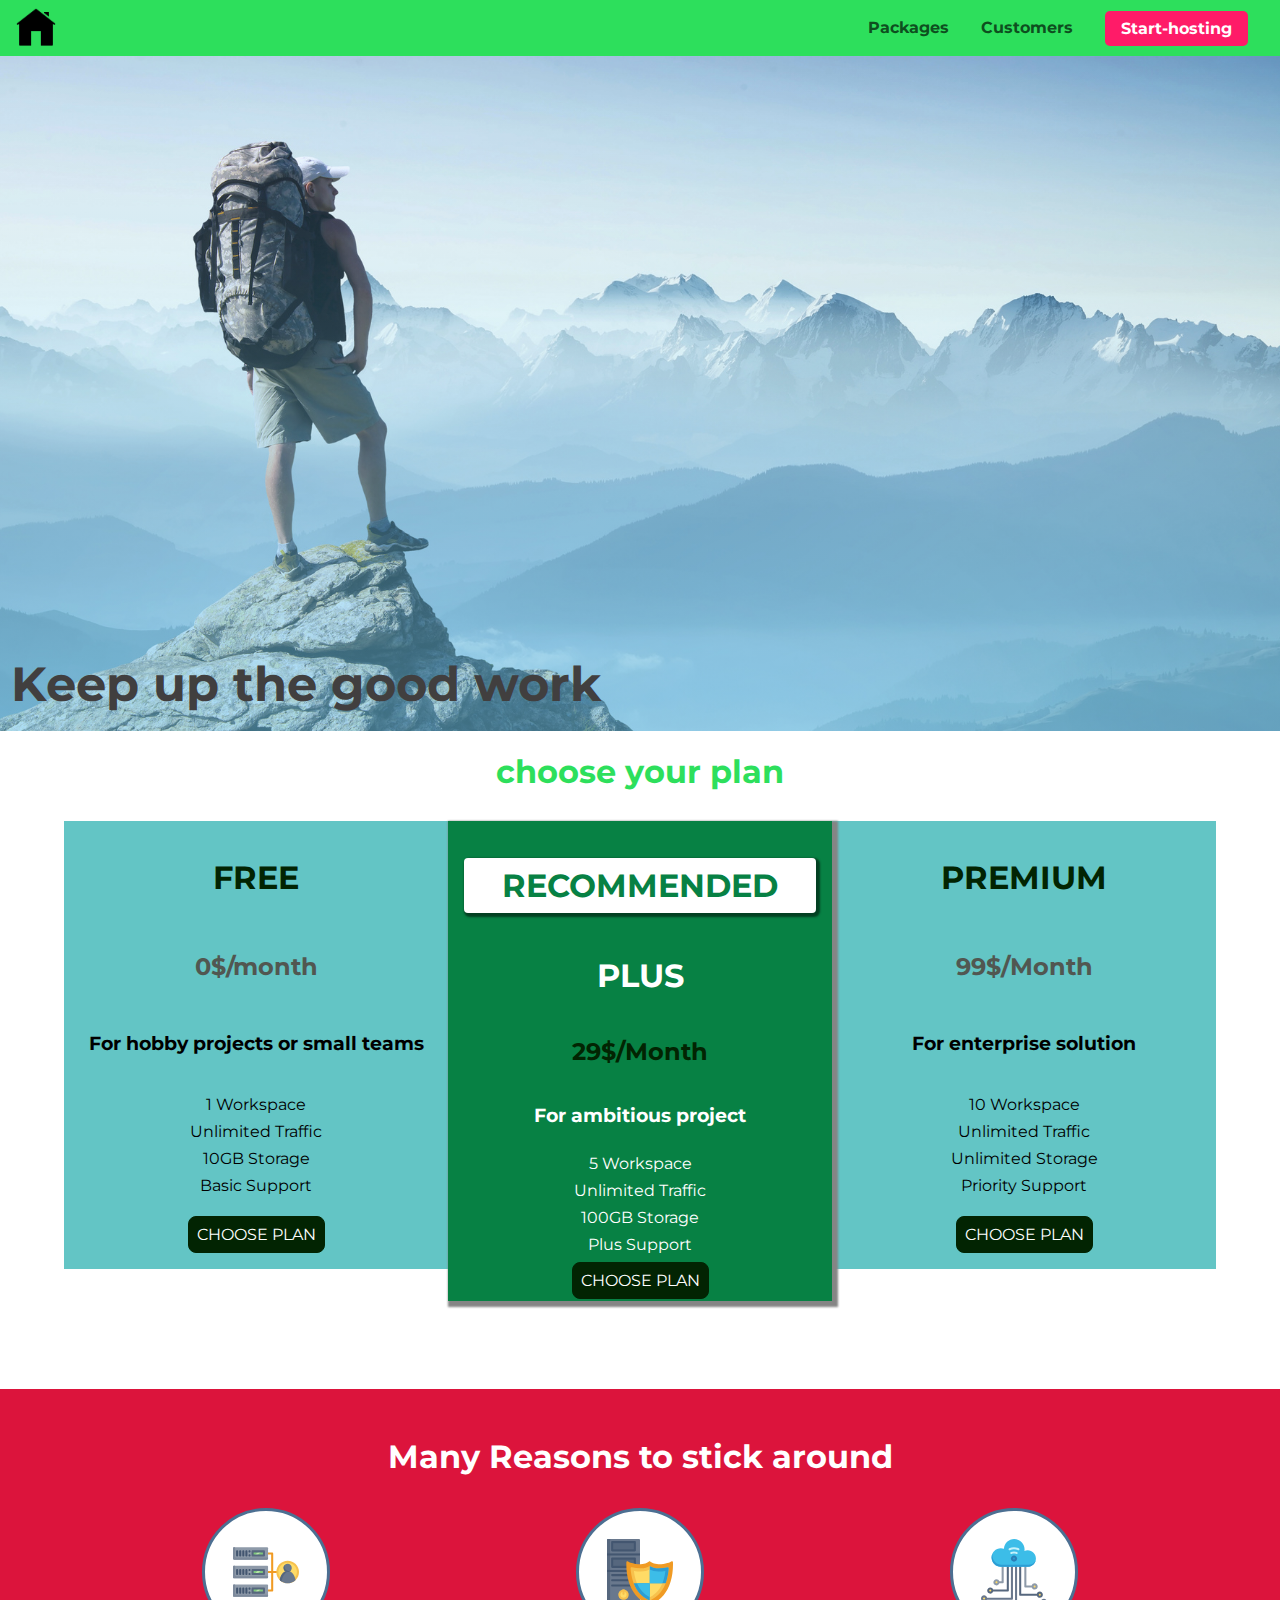
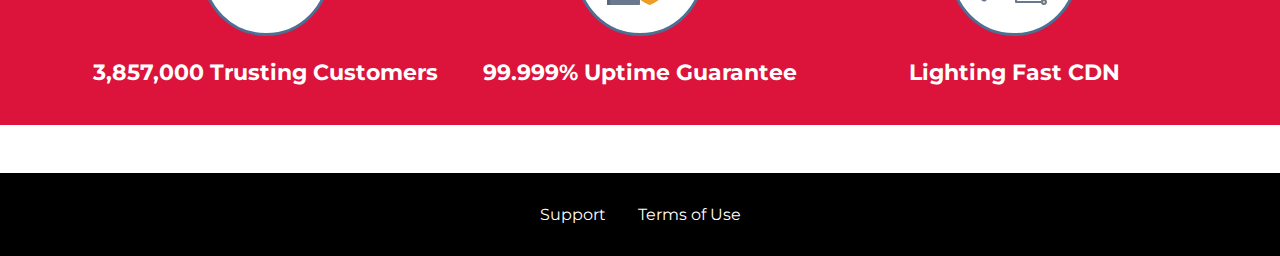
<file: index.html>
<!DOCTYPE html>
<html lang="en">

<head>
    <meta charset="UTF-8">
    <meta name="viewport" content="width=device-width, initial-scale=1.0">
    <link rel="stylesheet" href="shared.css">
    <link rel="stylesheet" href="styles.css">
    <title>Hoster</title>
</head>

<body>
    <div class="modal">
        <h1 class="modal__title">Do you want to continue?</h1>
        <div class="modal__actions">
            <a href="start-hosting/index.html" class="modal__action">Yes!</a>
            <button class="modal__action modal__action--negative" type="button">No!</button>
        </div>
    </div>
    <div class="backdrop"></div>
    <header class="main-header">

        <div>
            <button class="toggle-button">
                <span class="toggle-button__bar"></span>
                <span class="toggle-button__bar"></span>
                <span class="toggle-button__bar"></span>
            </button>

            <a class="main-header__brand" href="index.html">
            <img src="images/home.png" alt="Your favourite site">
            </a>
        </div>

        <nav class="main-nav">

            <ul class="main-nav__items">

                <li class="main-nav__item"><a href="packages/index.html">Packages</a></li>

                <li class="main-nav__item"><a href="customers/index.html">Customers</a></li>

                <li class="main-nav__item main-nav__item--cta"><a href="start-hosting/index.html">Start-hosting</a></li>

            </ul>
        </nav>
    </header>

    <nav class="mobile-nav">
        <ul class="mobile-nav__items">
            <li class="mobile-nav__item">
                <a href="packages/index.html">Packages</a>
            </li>
            <li class="mobile-nav__item">
                <a href="customers/index.html">Customers</a>
            </li>
            <li class="mobile-nav__item mobile-nav__item--cta">
                <a href="start-hosting/index.html">Start Hosting</a>
            </li>
        </ul>
    </nav>

    <main>

        <section id="product-overview">
            <h1>Keep up the good work</h1>
        </section>

        <section id="plans">
            <h1 class="section-title">choose your plan</h1>

            <div class="plan__list">
                <article class="plan">
                    <h1 class="plan__title">FREE</h1>
                    <h2 class="plan__price">0$/month</h2>
                    <h3>For hobby projects or small teams</h3>
                    <ul class="plan__features">
                        <li class="plan__feature">1 Workspace</li>
                        <li class="plan__feature">Unlimited Traffic</li>
                        <li class="plan__feature">10GB Storage</li>
                        <li class="plan__feature">Basic Support</li>
                    </ul>
                    <div>
                        <button class="button">CHOOSE PLAN</button>
                    </div>
                </article>
                <article class="plan plan--highlighted">
                    <h1 class="plan__annotation">RECOMMENDED</h1>
                    <h1 class="plan__title">PLUS</h1>
                    <h2 class="plan__price">29$/Month</h2>
                    <h3>For ambitious project</h3>
                    <ul class="plan__features">
                        <li class="plan__feature">5 Workspace</li>
                        <li class="plan__feature">Unlimited Traffic</li>
                        <li class="plan__feature">100GB Storage</li>
                        <li class="plan__feature">Plus Support</li>
                    </ul>
                    <div>
                        <button class="button">CHOOSE PLAN</button>
                    </div>
                </article>
                <article class="plan">
                    <h1 class="plan__title">PREMIUM</h1>
                    <h2 class="plan__price">99$/Month</h2>
                    <h3>For enterprise solution</h3>
                    <ul class="plan__features">
                        <li class="plan__feature">10 Workspace</li>
                        <li class="plan__feature">Unlimited Traffic</li>
                        <li class="plan__feature">Unlimited Storage</li>
                        <li class="plan__feature">Priority Support</li>
                    </ul>
                    <div>
                        <button class="button">CHOOSE PLAN</button>
                    </div>
                </article>
            </div>

        </section>

        <section class="key__features">
            <h1 class="section-title">Many Reasons to stick around</h1>
            <ul class="key__features__list">
                <li class="key__feature">
                    <div class="key__feature__image">
                        <svg viewBox="0 0 512 512">
                            <path style="fill:#F09B24;" d="M344,248h-32V112c0-4.418-3.582-8-8-8h-40c-4.418,0-8,3.582-8,8s3.582,8,8,8h32v128h-32  c-4.418,0-8,3.582-8,8s3.582,8,8,8h32v128h-32c-4.418,0-8,3.582-8,8s3.582,8,8,8h40c4.418,0,8-3.582,8-8V264h32c4.418,0,8-3.582,8-8  S348.418,248,344,248z"
                            />
                            <path style="fill:#8E9AA9;" d="M264,64H8c-4.418,0-8,3.582-8,8v80c0,4.418,3.582,8,8,8h256c4.418,0,8-3.582,8-8V72  C272,67.582,268.418,64,264,64z"
                            />
                            <path style="fill:#7C899B;" d="M24,144c-4.418,0-8-3.582-8-8V64H8c-4.418,0-8,3.582-8,8v80c0,4.418,3.582,8,8,8h256  c4.418,0,8-3.582,8-8v-8H24z"
                            />
                            <rect x="152" y="96" style="fill:#B8E3A8;" width="88" height="32" />
                            <g>
                                <polygon style="fill:#7EC97D;" points="152,96 152,128 166,128 198,96  " />
                                <polygon style="fill:#7EC97D;" points="220,96 188,128 240,128 240,96  " />
                            </g>
                            <path style="fill:#56677E;" d="M240,136h-88c-4.418,0-8-3.582-8-8V96c0-4.418,3.582-8,8-8h88c4.418,0,8,3.582,8,8v32  C248,132.418,244.418,136,240,136z M160,120h72v-16h-72V120z"
                            />
                            <g>
                                <path style="fill:#435670;" d="M32,136c-4.418,0-8-3.582-8-8V96c0-4.418,3.582-8,8-8s8,3.582,8,8v32C40,132.418,36.418,136,32,136z   "
                                />
                                <path style="fill:#435670;" d="M56,136c-4.418,0-8-3.582-8-8V96c0-4.418,3.582-8,8-8s8,3.582,8,8v32C64,132.418,60.418,136,56,136z   "
                                />
                                <path style="fill:#435670;" d="M80,136c-4.418,0-8-3.582-8-8V96c0-4.418,3.582-8,8-8s8,3.582,8,8v32C88,132.418,84.418,136,80,136z   "
                                />
                                <path style="fill:#435670;" d="M104,136c-4.418,0-8-3.582-8-8V96c0-4.418,3.582-8,8-8s8,3.582,8,8v32   C112,132.418,108.418,136,104,136z"
                                />
                                <path style="fill:#435670;" d="M128,105c-4.418,0-8-3.582-8-8v-1c0-4.418,3.582-8,8-8s8,3.582,8,8v1   C136,101.418,132.418,105,128,105z"
                                />
                                <path style="fill:#435670;" d="M128,136c-4.418,0-8-3.582-8-8v-1c0-4.418,3.582-8,8-8s8,3.582,8,8v1   C136,132.418,132.418,136,128,136z"
                                />
                            </g>
                            <path style="fill:#8E9AA9;" d="M264,208H8c-4.418,0-8,3.582-8,8v80c0,4.418,3.582,8,8,8h256c4.418,0,8-3.582,8-8v-80  C272,211.582,268.418,208,264,208z"
                            />
                            <path style="fill:#7C899B;" d="M24,288c-4.418,0-8-3.582-8-8v-72H8c-4.418,0-8,3.582-8,8v80c0,4.418,3.582,8,8,8h256  c4.418,0,8-3.582,8-8v-8H24z"
                            />
                            <rect x="152" y="240" style="fill:#B8E3A8;" width="88" height="32" />
                            <g>
                                <polygon style="fill:#7EC97D;" points="152,240 152,272 166,272 198,240  " />
                                <polygon style="fill:#7EC97D;" points="220,240 188,272 240,272 240,240  " />
                            </g>
                            <path style="fill:#56677E;" d="M240,280h-88c-4.418,0-8-3.582-8-8v-32c0-4.418,3.582-8,8-8h88c4.418,0,8,3.582,8,8v32  C248,276.418,244.418,280,240,280z M160,264h72v-16h-72V264z"
                            />
                            <g>
                                <path style="fill:#435670;" d="M32,280c-4.418,0-8-3.582-8-8v-32c0-4.418,3.582-8,8-8s8,3.582,8,8v32C40,276.418,36.418,280,32,280   z"
                                />
                                <path style="fill:#435670;" d="M56,280c-4.418,0-8-3.582-8-8v-32c0-4.418,3.582-8,8-8s8,3.582,8,8v32C64,276.418,60.418,280,56,280   z"
                                />
                                <path style="fill:#435670;" d="M80,280c-4.418,0-8-3.582-8-8v-32c0-4.418,3.582-8,8-8s8,3.582,8,8v32C88,276.418,84.418,280,80,280   z"
                                />
                                <path style="fill:#435670;" d="M104,280c-4.418,0-8-3.582-8-8v-32c0-4.418,3.582-8,8-8s8,3.582,8,8v32   C112,276.418,108.418,280,104,280z"
                                />
                                <path style="fill:#435670;" d="M128,249c-4.418,0-8-3.582-8-8v-1c0-4.418,3.582-8,8-8s8,3.582,8,8v1   C136,245.418,132.418,249,128,249z"
                                />
                                <path style="fill:#435670;" d="M128,280c-4.418,0-8-3.582-8-8v-1c0-4.418,3.582-8,8-8s8,3.582,8,8v1   C136,276.418,132.418,280,128,280z"
                                />
                            </g>
                            <path style="fill:#8E9AA9;" d="M264,352H8c-4.418,0-8,3.582-8,8v80c0,4.418,3.582,8,8,8h256c4.418,0,8-3.582,8-8v-80  C272,355.582,268.418,352,264,352z"
                            />
                            <path style="fill:#7C899B;" d="M24,432c-4.418,0-8-3.582-8-8v-72H8c-4.418,0-8,3.582-8,8v80c0,4.418,3.582,8,8,8h256  c4.418,0,8-3.582,8-8v-8H24z"
                            />
                            <rect x="152" y="384" style="fill:#B8E3A8;" width="88" height="32" />
                            <g>
                                <polygon style="fill:#7EC97D;" points="152,384 152,416 166,416 198,384  " />
                                <polygon style="fill:#7EC97D;" points="220,384 188,416 240,416 240,384  " />
                            </g>
                            <path style="fill:#56677E;" d="M240,424h-88c-4.418,0-8-3.582-8-8v-32c0-4.418,3.582-8,8-8h88c4.418,0,8,3.582,8,8v32  C248,420.418,244.418,424,240,424z M160,408h72v-16h-72V408z"
                            />
                            <g>
                                <path style="fill:#435670;" d="M32,424c-4.418,0-8-3.582-8-8v-32c0-4.418,3.582-8,8-8s8,3.582,8,8v32C40,420.418,36.418,424,32,424   z"
                                />
                                <path style="fill:#435670;" d="M56,424c-4.418,0-8-3.582-8-8v-32c0-4.418,3.582-8,8-8s8,3.582,8,8v32C64,420.418,60.418,424,56,424   z"
                                />
                                <path style="fill:#435670;" d="M80,424c-4.418,0-8-3.582-8-8v-32c0-4.418,3.582-8,8-8s8,3.582,8,8v32C88,420.418,84.418,424,80,424   z"
                                />
                                <path style="fill:#435670;" d="M104,424c-4.418,0-8-3.582-8-8v-32c0-4.418,3.582-8,8-8s8,3.582,8,8v32   C112,420.418,108.418,424,104,424z"
                                />
                                <path style="fill:#435670;" d="M128,393c-4.418,0-8-3.582-8-8v-1c0-4.418,3.582-8,8-8s8,3.582,8,8v1   C136,389.418,132.418,393,128,393z"
                                />
                                <path style="fill:#435670;" d="M128,424c-4.418,0-8-3.582-8-8v-1c0-4.418,3.582-8,8-8s8,3.582,8,8v1   C136,420.418,132.418,424,128,424z"
                                />
                            </g>
                            <path style="fill:#F7C14D;" d="M424,168c-48.523,0-88,39.477-88,88s39.477,88,88,88s88-39.477,88-88S472.523,168,424,168z" />
                            <path style="fill:#FFDB66;" d="M424,184c-39.701,0-72,32.299-72,72s32.299,72,72,72s72-32.299,72-72S463.701,184,424,184z" />
                            <path style="fill:#69788D;" d="M484.893,314.16C476.393,274.588,451.922,248,424,248s-52.393,26.588-60.893,66.16  c-0.605,2.82,0.354,5.749,2.511,7.664C381.731,336.124,402.465,344,424,344s42.269-7.876,58.381-22.176  C484.539,319.909,485.498,316.98,484.893,314.16z"
                            />
                            <path style="fill:#56677E;" d="M434.053,249.171C430.768,248.403,427.411,248,424,248c-27.922,0-52.393,26.588-60.893,66.16  c-0.605,2.82,0.354,5.749,2.511,7.664c3.383,3.002,6.979,5.703,10.734,8.125C384.904,286.243,407.373,255.378,434.053,249.171z"
                            />
                            <path style="fill:#69788D;" d="M424,192c-17.645,0-32,14.355-32,32s14.355,32,32,32s32-14.355,32-32S441.645,192,424,192z" />
                            <path style="fill:#56677E;" d="M432,248c-17.645,0-32-14.355-32-32c0-6.783,2.128-13.076,5.742-18.258  C397.444,203.53,392,213.138,392,224c0,17.645,14.355,32,32,32c10.862,0,20.471-5.444,26.258-13.742  C445.076,245.872,438.783,248,432,248z"
                            />

                        </svg>
                    </div>
                    <p class="key__feature__description">3,857,000 Trusting Customers</p>
                </li>
                <li class="key__feature">
                    <div class="key__feature__image">
                        <svg viewBox="0 0 512 512">
                            <path style="fill:#69788D;" d="M248,0H8C3.582,0,0,3.582,0,8v496c0,4.418,3.582,8,8,8h240c4.418,0,8-3.582,8-8V8  C256,3.582,252.418,0,248,0z"
                            />
                            <path style="fill:#56677E;" d="M24,504V8c0-4.418,3.582-8,8-8H8C3.582,0,0,3.582,0,8v496c0,4.418,3.582,8,8,8h24  C27.582,512,24,508.418,24,504z"
                            />
                            <g>
                                <rect x="0" y="112" style="fill:#435670;" width="256" height="16" />
                                <rect x="0" y="240" style="fill:#435670;" width="256" height="16" />
                            </g>
                            <path style="fill:#F7C14D;" d="M128,392c-22.056,0-40,17.944-40,40s17.944,40,40,40s40-17.944,40-40S150.056,392,128,392z" />
                            <path style="fill:#FFDB66;" d="M128,408c-13.233,0-24,10.767-24,24s10.767,24,24,24s24-10.767,24-24S141.233,408,128,408z" />
                            <path style="fill:#F7C14D;" d="M128,392c-2.739,0-5.414,0.278-8,0.805V424c0,4.418,3.582,8,8,8c4.418,0,8-3.582,8-8v-31.195  C133.414,392.278,130.739,392,128,392z"
                            />
                            <g>
                                <path style="fill:#435670;" d="M216,288H40c-4.418,0-8-3.582-8-8s3.582-8,8-8h176c4.418,0,8,3.582,8,8S220.418,288,216,288z"
                                />
                                <path style="fill:#435670;" d="M216,328H40c-4.418,0-8-3.582-8-8s3.582-8,8-8h176c4.418,0,8,3.582,8,8S220.418,328,216,328z"
                                />
                                <path style="fill:#435670;" d="M216,368H40c-4.418,0-8-3.582-8-8s3.582-8,8-8h176c4.418,0,8,3.582,8,8S220.418,368,216,368z"
                                />
                                <path style="fill:#435670;" d="M216,16H40c-4.418,0-8,3.582-8,8v64c0,4.418,3.582,8,8,8h176c4.418,0,8-3.582,8-8V24   C224,19.582,220.418,16,216,16z"
                                />
                            </g>
                            <rect x="48" y="32" style="fill:#56677E;" width="160" height="48" />
                            <path style="fill:#435670;" d="M216,144H40c-4.418,0-8,3.582-8,8v64c0,4.418,3.582,8,8,8h176c4.418,0,8-3.582,8-8v-64  C224,147.582,220.418,144,216,144z"
                            />
                            <rect x="48" y="160" style="fill:#56677E;" width="160" height="48" />
                            <path style="fill:#F09B24;" d="M511.747,180.237c-0.194-6.537-8.107-10.107-13.135-5.894c-5.6,4.693-42.904,21.282-98.514,21.282  c-33.45,0-64.625-20.999-64.929-21.206c-2.9-1.991-6.764-1.85-9.512,0.346c-2.677,2.135-27.201,20.86-63.793,20.86  c-55.607,0-92.914-16.589-98.515-21.282c-5.028-4.211-12.941-0.645-13.135,5.894c-1.634,54.834,4.655,105.941,18.693,151.903  c12.096,39.604,29.759,74.047,52.497,102.373c27.538,34.304,62.743,59.882,104.66,76.045c3.069,1.918,6.757,1.921,9.83,0  c41.917-16.163,77.122-41.741,104.66-76.045c22.738-28.326,40.401-62.77,52.497-102.373  C507.092,286.179,513.381,235.071,511.747,180.237z"
                            />
                            <path style="fill:#F7C14D;" d="M476.21,221.226c-1.953-1.631-4.568-2.235-7.036-1.628c-21.686,5.327-44.926,8.028-69.075,8.028  c-25.926,0-49.633-8.975-64.955-16.504c-2.307-1.134-5.016-1.091-7.284,0.116c-14.059,7.477-36.919,16.388-65.994,16.388  c-24.153,0-47.394-2.701-69.075-8.028c-5.155-1.268-10.221,2.966-9.894,8.261c2.077,33.693,7.668,65.635,16.616,94.935  c22.774,74.565,66.139,126.334,128.888,153.868c2.032,0.891,4.397,0.891,6.43,0c61.777-27.107,104.716-78.876,127.62-153.868  c8.948-29.3,14.539-61.241,16.616-94.935C479.224,225.319,478.163,222.856,476.21,221.226z"
                            />
                            <path style="fill:#FFDB66;" d="M331.609,451.727c-52.604-25.289-89.304-70.987-109.144-135.944  c-6.532-21.39-11.162-44.336-13.82-68.447c17.133,2.852,34.952,4.291,53.22,4.291c29.394,0,53.376-7.793,69.978-15.561  c17.44,7.736,41.656,15.561,68.256,15.561c18.267,0,36.085-1.439,53.219-4.291c-2.659,24.112-7.288,47.06-13.82,68.448  C419.545,381.108,383.27,426.805,331.609,451.727z"
                            />
                            <g>
                                <path style="fill:#2C9DD4;" d="M479.066,227.858c0.157-2.539-0.903-5.002-2.856-6.633s-4.568-2.235-7.036-1.628   c-21.686,5.327-44.926,8.028-69.075,8.028c-25.926,0-49.633-8.975-64.955-16.504c-1.057-0.52-2.2-0.78-3.345-0.806l-0.072,133.351   h123.601c2.556-6.746,4.933-13.702,7.123-20.874C471.398,293.493,476.989,261.552,479.066,227.858z"
                                />
                                <path style="fill:#2C9DD4;" d="M206.658,343.667c24.153,63.42,65.028,108.108,121.743,132.995c1.031,0.452,2.147,0.673,3.263,0.666   l0.063-133.661H206.658z"
                                />
                            </g>
                            <g>
                                <path style="fill:#3CBDE8;" d="M439.497,315.783c6.532-21.389,11.161-44.336,13.82-68.448c-17.134,2.852-34.952,4.291-53.219,4.291   c-26.6,0-50.815-7.824-68.256-15.561l-0.116,107.601h97.758C433.179,334.807,436.524,325.518,439.497,315.783z"
                                />
                                <path style="fill:#3CBDE8;" d="M232.523,343.667c21.144,50.298,54.363,86.56,99.087,108.06l0.117-108.06H232.523z" />
                            </g>
                        </svg>
                    </div>
                    <p class="key__feature__description">99.999% Uptime Guarantee</p>
                </li>
                <li class="key__feature">
                    <div class="key__feature__image">
                        <svg viewBox="0 0 512 512">
                            <path style="fill:#8E9AA9;" d="M168,200c-4.418,0-8,3.582-8,8v120h-17.376c-3.302-9.311-12.194-16-22.624-16  c-13.234,0-24,10.767-24,24s10.766,24,24,24c10.429,0,19.321-6.689,22.624-16H168c4.418,0,8-3.582,8-8V208  C176,203.582,172.418,200,168,200z"
                            />
                            <path style="fill:#FFDB66;" d="M120,328c-4.411,0-8,3.589-8,8s3.589,8,8,8s8-3.589,8-8S124.411,328,120,328z" />
                            <path style="fill:#56677E;" d="M208,200c-4.418,0-8,3.582-8,8v184H94.624C91.322,382.689,82.43,376,72,376  c-13.234,0-24,10.767-24,24s10.766,24,24,24c10.429,0,19.321-6.689,22.624-16H208c4.418,0,8-3.582,8-8V208  C216,203.582,212.418,200,208,200z"
                            />
                            <path style="fill:#FFDB66;" d="M72,392c-4.411,0-8,3.589-8,8s3.589,8,8,8s8-3.589,8-8S76.411,392,72,392z" />
                            <path style="fill:#69788D;" d="M240,208c-4.418,0-8,3.582-8,8v239H47.24c-2.671-10.34-12.078-18-23.24-18c-13.234,0-24,10.767-24,24  s10.766,24,24,24c9.666,0,18.009-5.747,21.809-14H240c4.418,0,8-3.582,8-8V216C248,211.582,244.418,208,240,208z"
                            />
                            <path style="fill:#FFDB66;" d="M24,453c-4.411,0-8,3.589-8,8s3.589,8,8,8s8-3.589,8-8S28.411,453,24,453z" />
                            <path style="fill:#69788D;" d="M488,464c-10.429,0-19.321,6.689-22.624,16H280V208c0-4.418-3.582-8-8-8s-8,3.582-8,8v280  c0,4.418,3.582,8,8,8h193.376c3.302,9.311,12.194,16,22.624,16c13.234,0,24-10.767,24-24S501.234,464,488,464z"
                            />
                            <path style="fill:#FFDB66;" d="M488,480c-4.411,0-8,3.589-8,8s3.589,8,8,8s8-3.589,8-8S492.411,480,488,480z" />
                            <path style="fill:#56677E;" d="M456,408c-10.429,0-19.321,6.689-22.624,16H312V208c0-4.418-3.582-8-8-8s-8,3.582-8,8v224  c0,4.418,3.582,8,8,8h129.376c3.302,9.311,12.194,16,22.624,16c13.234,0,24-10.767,24-24S469.234,408,456,408z"
                            />
                            <path style="fill:#FFDB66;" d="M456,424c-4.411,0-8,3.589-8,8s3.589,8,8,8s8-3.589,8-8S460.411,424,456,424z" />
                            <path style="fill:#8E9AA9;" d="M416,344c-10.429,0-19.321,6.689-22.624,16H352V208c0-4.418-3.582-8-8-8s-8,3.582-8,8v160  c0,4.418,3.582,8,8,8h49.376c3.302,9.311,12.194,16,22.624,16c13.234,0,24-10.767,24-24S429.234,344,416,344z"
                            />
                            <path style="fill:#FFDB66;" d="M416,360c-4.411,0-8,3.589-8,8s3.589,8,8,8s8-3.589,8-8S420.411,360,416,360z" />
                            <path style="fill:#3CBDE8;" d="M362,88c-8.741,0-17.231,1.751-25.06,5.085C337.646,88.797,338,84.43,338,80  c0-44.112-35.888-80-80-80c-42.823,0-77.895,33.816-79.909,76.149C170.393,73.415,162.244,72,154,72c-39.701,0-72,32.299-72,72  s32.299,72,72,72h208c35.29,0,64-28.71,64-64S397.29,88,362,88z"
                            />
                            <path style="fill:#2C9DD4;" d="M368,200H160c-39.701,0-72-32.299-72-72c0-5.863,0.721-11.559,2.05-17.019  C84.918,120.88,82,132.102,82,144c0,39.701,32.299,72,72,72h208c30.389,0,55.88-21.296,62.379-49.743  C413.565,186.327,392.352,200,368,200z"
                            />
                            <path style="fill:#2A7DB5;" d="M256,128c-13.234,0-24,10.767-24,24s10.766,24,24,24c13.233,0,24-10.767,24-24S269.233,128,256,128z"
                            />
                            <path style="fill:#2C9DD4;" d="M256,144c-4.411,0-8,3.589-8,8s3.589,8,8,8c4.411,0,8-3.589,8-8S260.411,144,256,144z" />
                            <g>
                                <path style="fill:#C5F1FA;" d="M221.755,87.695c-2.994,0-5.864-1.688-7.233-4.572c-1.894-3.991-0.194-8.763,3.798-10.657   C230.157,66.849,242.834,64,256,64c13.166,0,25.844,2.849,37.68,8.466c3.992,1.895,5.692,6.666,3.798,10.657   s-6.666,5.692-10.657,3.798C277.144,82.328,266.774,80,256,80c-10.774,0-21.144,2.328-30.821,6.921   C224.072,87.446,222.904,87.695,221.755,87.695z"
                                />
                                <path style="fill:#C5F1FA;" d="M276.545,116.618c-1.148,0-2.316-0.249-3.424-0.774C267.745,113.293,261.985,112,256,112   c-5.985,0-11.745,1.293-17.121,3.844c-3.991,1.895-8.763,0.192-10.657-3.798c-1.894-3.992-0.193-8.764,3.798-10.657   C239.557,97.813,247.625,96,256,96c8.376,0,16.444,1.813,23.98,5.389c3.991,1.894,5.692,6.665,3.798,10.657   C282.41,114.93,279.539,116.618,276.545,116.618z"
                                />
                            </g>

                        </svg>
                    </div>
                    <p class="key__feature__description">Lighting Fast CDN</p>
                </li>
            </ul>

        </section>

    </main>

    <footer class="main-footer">
        <nav>
            <ul class="main-footer__links">
                <li class="main-footer__link">
                    <a href="#">Support</a>
                </li>
                <li class="main-footer__link">
                    <a href="#">Terms of Use</a>
                </li>
            </ul>
        </nav>
    </footer>
    <script src="shared.js"></script>
</body>

</html>
</file>
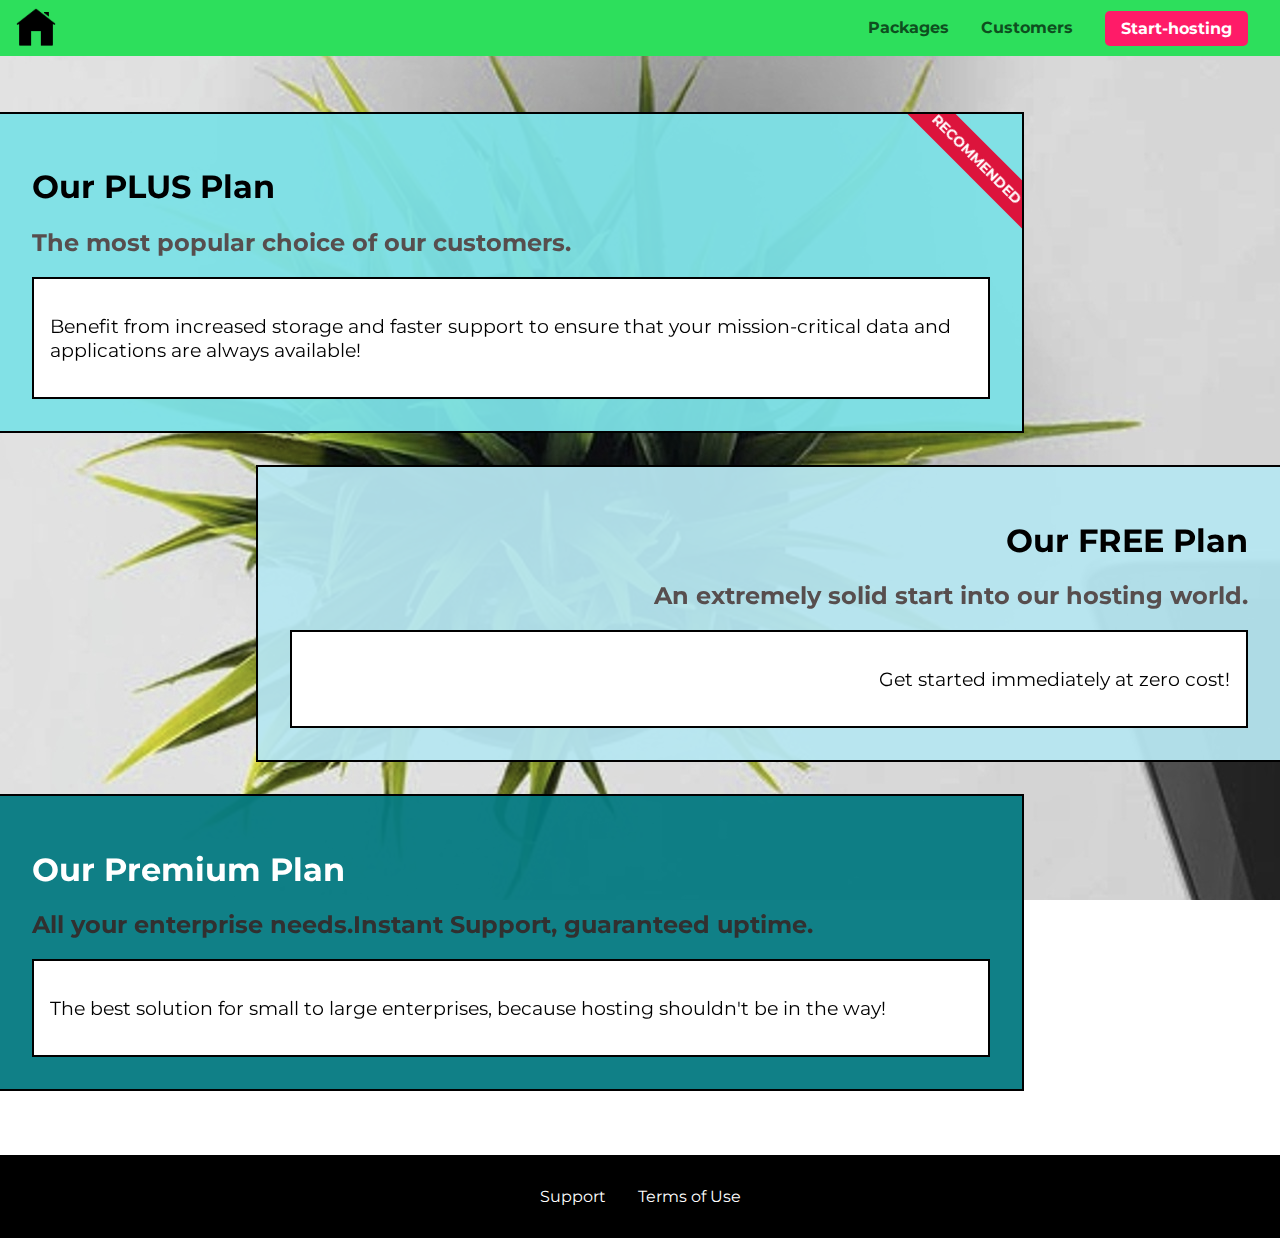
<file: packages/index.html>
<!DOCTYPE html>
<html lang="en">
  <head>
    <meta charset="UTF-8" />
    <meta name="viewport" content="width=device-width, initial-scale=1.0" />
    <link rel="stylesheet" href="../shared.css" />
    <link rel="stylesheet" href="packages.css" />
    <title>Hoster packages</title>
  </head>

  <body>
  </div>
    <div class="backdrop"></div>
    <div class="background"></div>
    <header class="main-header">
      <div>
        <button class="toggle-button">
          <span class="toggle-button__bar"></span>
          <span class="toggle-button__bar"></span>
          <span class="toggle-button__bar"></span>
      </button>
        <a class="main-header__brand" href="../index.html">
          <img src="../images/home.png" alt="Your favourite site">
        </a>
      </div>

      <nav class="main-nav">
        <ul class="main-nav__items">
          <li class="main-nav__item"><a href="index.html">Packages</a></li>

          <li class="main-nav__item">
            <a href="../customers/index.html">Customers</a>
          </li>

          <li class="main-nav__item main-nav__item--cta">
            <a href="../start-hosting/index.html">Start-hosting</a>
          </li>
        </ul>
      </nav>
    </header>

    <nav class="mobile-nav">
      <ul class="mobile-nav__items">
          <li class="mobile-nav__item">
              <a href="index.html">Packages</a>
          </li>
          <li class="mobile-nav__item">
              <a href="../customers/index.html">Customers</a>
          </li>
          <li class="mobile-nav__item mobile-nav__item--cta">
              <a href="../start-hosting/index.html">Start Hosting</a>
          </li>
      </ul>
  </nav>

    <main>
      <section class="package" id="plus">
        <a class="" href="#">
          <h1 class="package__title">Our PLUS Plan</h1>
          <h2 class="package__badge">RECOMMENDED</h2>
          <h2 class="package__subtitle">The most popular choice of our customers.</h2>
         <div class="package__info">
             <p>Benefit from increased storage and faster support to ensure that your mission-critical data and applications are always available!</p>
         </div>   
        </a>
      </section>

      <section class="package" id="free">
        <a class="" href="#">
          <h1 class="package__title">Our FREE Plan</h1>
          <h2 class="package__subtitle">An extremely solid start into our hosting world.</h2>
          <div class="package__info">
              <p>Get started immediately at zero cost!</p>
          </div>
        </a>
      </section>

      <div class="clearfix"></div>

      <section class="package" id="premium">
        <a class="" href="#">
          <h1 class="package__title">Our Premium Plan</h1>
          <h2 class="package__subtitle">All your enterprise needs.Instant Support, guaranteed uptime.</h2>
          <div class="package__info">
              <p>The best solution for small to large enterprises, because hosting shouldn't be in the way!</p>
          </div>    
        </a>
      </section>
    </main>

    <footer class="main-footer">
      <nav>
        <ul class="main-footer__links">
          <li class="main-footer__link">
            <a href="#">Support</a>
          </li>
          <li class="main-footer__link">
            <a href="#">Terms of Use</a>
          </li>
        </ul>
      </nav>
    </footer>
    <script src="../shared.js"></script>
  </body>
</html>
</file>
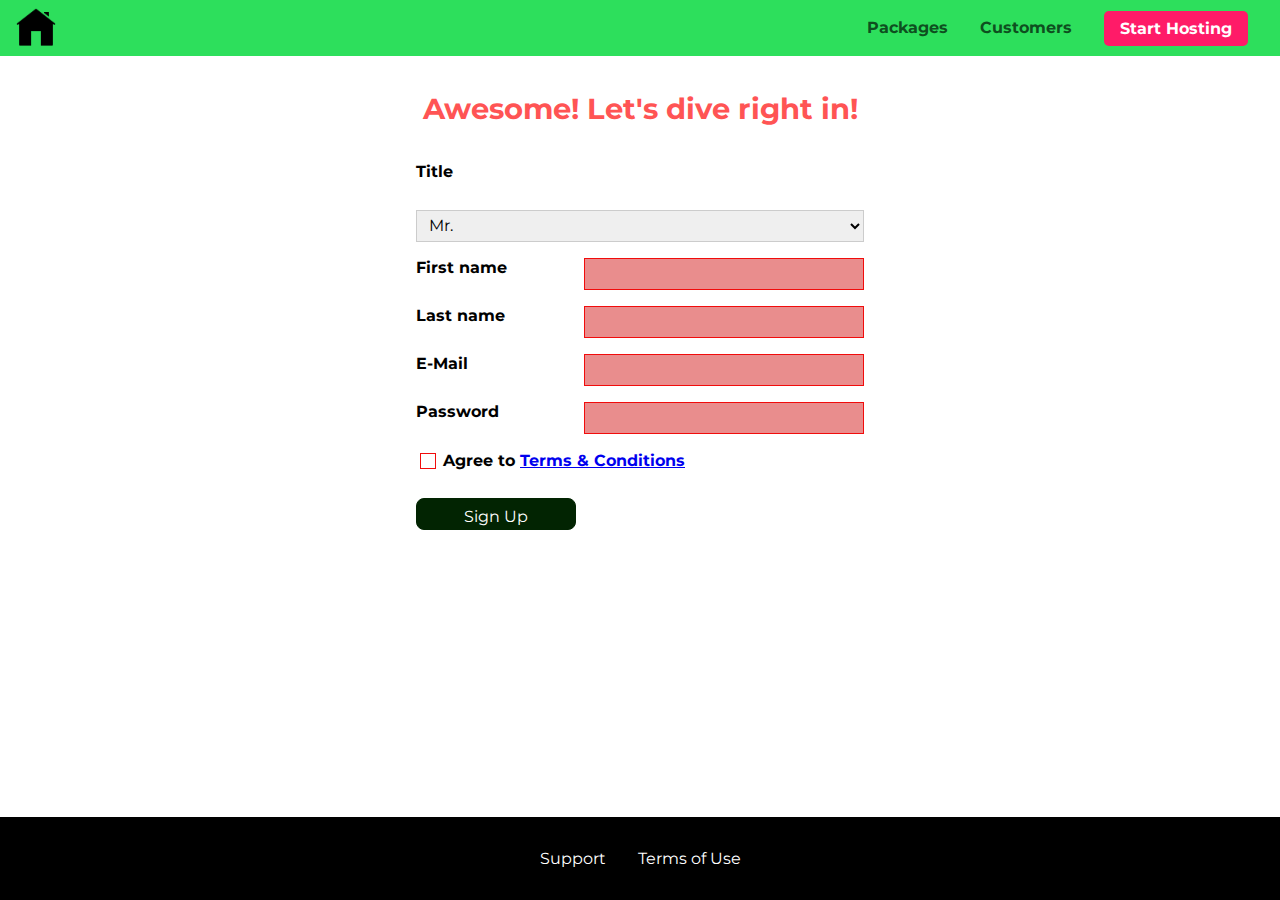
<file: start-hosting/index.html>
<html lang="en">

<head>
    <meta charset="UTF-8">
    <meta name="viewport" content="width=device-width, initial-scale=1.0">
    <meta http-equiv="X-UA-Compatible" content="ie=edge">
    <title>Hoster Signup</title>
    <link rel="stylesheet" href="../shared.css">
    <link rel="stylesheet" href="start-hosting.css">
</head>

<body>
   
    <div class="backdrop"></div>
    <header class="main-header">
        <div>
            <button class="toggle-button">
                <span class="toggle-button__bar"></span>
                <span class="toggle-button__bar"></span>
                <span class="toggle-button__bar"></span>
            </button>
            <a href="../index.html" class="main-header__brand">
                <img src="../images/home.png" alt="uHost - Your favorite site">
            </a>
        </div>
        <nav class="main-nav">
            <ul class="main-nav__items">
                <li class="main-nav__item">
                    <a href="../packages/index.html">Packages</a>
                </li>
                <li class="main-nav__item">
                    <a href="../customers/index.html">Customers</a>
                </li>
                <li class="main-nav__item main-nav__item--cta">
                    <a href="index.html">Start Hosting</a>
                </li>
            </ul>
        </nav>
    </header>
    <nav class="mobile-nav">
        <ul class="mobile-nav__items">
            <li class="mobile-nav__item">
                <a href="../packages/index.html">Packages</a>
            </li>
            <li class="mobile-nav__item">
                <a href="../customers/index.html">Customers</a>
            </li>
            <li class="mobile-nav__item mobile-nav__item--cta">
                <a href="index.html">Start Hosting</a>
            </li>
        </ul>
    </nav>
    <main class="signup-page">
        <h1 class="signup-title">Awesome! Let's dive right in!</h1>
        <form action="index.html" class="signup-form">
            <label for="title">Title</label>
            <select id="title">
                <option value="mr">Mr.</option>
                <option value="ms">Ms.</option>
            </select>
            <label for="first-name">First name</label>
            <input type="text" id="first-name" required>
            <label for="last-name">Last name</label>
            <input type="text" id="last-name" required>
            <label for="email">E-Mail</label>
            <input type="email" id="email" class="" required>
            <label for="password">Password</label>
            <input type="password" id="password" required>
            <div class="signup-form__checkbox">
                <input type="checkbox" id="agree-terms" required>
                <label for="agree-terms">Agree to
                    <a href="#">Terms &amp; Conditions</a></label>
            </div>
            <button type="submit" class="button">Sign Up</button>
        </form>
    </main>
    <footer class="main-footer">
        <nav>
            <ul class="main-footer__links">
                <li class="main-footer__link">
                    <a href="#">Support</a>
                </li>
                <li class="main-footer__link">
                    <a href="#">Terms of Use</a>
                </li>
            </ul>
        </nav>
    </footer>
    <script src="../shared.js"></script>
</body>

</html>
</file>
<file: shared.css>
@import url('https://fonts.googleapis.com/css2?family=Roboto:wght@100;400;900&display=swap');
@import url('https://fonts.googleapis.com/css2?family=Anton&display=swap');
@import url('https://fonts.googleapis.com/css2?family=Montserrat&display=swap');

*{
  
  box-sizing: border-box;

}

html{
  height: 100%;
}

body {
    font-family: 'Montserrat', 'sans-serif';
    margin: 0;
    height: 100%;
    display: grid;
    grid-template-rows: 3.5rem auto fit-content(8rem);
    grid-template-areas: "header"
                         "main"
                         "footer";
}

main{
grid-area: main;
/*min-height:  calc(100vh - 3.5rem - 8rem);*/

}


.backdrop{
display: none;
opacity: 0;
position: fixed;
width: 100vw;
height: 100vh;
background: rgba(0,0,0,0.5);
z-index: 100;
left: 0;
top: 0;
transition: opacity 0.2s linear;
}

.main-header {
    width: 100%;
    position: fixed;
    top: 0;
    left: 0;
    background: #2ddf5c;
    padding: 0.5rem 1rem;
    z-index: 60;
    display: flex;
    align-items: center;
    justify-content: space-between;
}


.main-header__brand {
    color: #f2f8f4;
    font-weight: bold;
    text-decoration: none;
    /*width : 20px;*/
}

.main-header__brand img{

  height: 2.5rem;
  vertical-align: middle;
}

.toggle-button {
    width: 3rem;
    background: transparent;
    border: none;
    cursor: pointer;
    padding-top: 0px;
    padding-bottom: 0;
    vertical-align: middle;
  }
  
  .toggle-button:focus {
    outline: none;
  }
  
  .toggle-button__bar {
    width: 100%;
    height: 0.2rem;
    background: black;
    display: block;
    margin: 0.6rem 0;
  }

  .main-nav {
    display: none;
   
}

.main-nav__items {
    margin: 0;
    padding: 0;
    list-style: none;
    display: flex;

}

.main-nav__item {
    
    margin: 0 1rem;
}

.main-nav__item a,
.mobile-nav__item a {
    color: #0e4f1f;
    text-decoration: none;
    font-weight: bold;
    padding: 0.2rem 0;
}

.main-nav__item a:active,
.mobile-nav__item a:active {
    color: white;
    border-bottom: 5px white solid;
}

.main-nav__item--cta{

animation: wiggle 400ms 3s 8 ease-out none;

}

.main-nav__item--cta a, 
.mobile-nav__item--cta a {
    color: white;
    padding: 0.5rem 1rem;
    background: #ff1b68;
    border-radius: 5px;
}

.main-nav__item--cta a:hover,
.mobile-nav__item--cta a:active  {
    border: none;
    background: white;
    color: #ff1b68;
}

@media (min-width : 40rem){

    .toggle-button {
       display: none;
      }
         
      .main-nav {
        display: flex;
    }
     
}

.main-footer {
    background: black;
    margin-top: 3rem;
    padding: 2rem;
    text-align: center;
    grid-area: footer;
}

.main-footer__links {
    margin: 0;
    padding: 0;
    list-style: none;
    display: flex;
    flex-direction: column;
    align-items: center;
}

.main-footer__link {
    margin: 0.5rem 0;
}

.main-footer__link a {
    text-decoration: none;
    color: white;
}

.main-footer__link a:hover,
.main-footer__link a:active {
    color: rgb(121, 107, 107);
}

@media (min-width : 40rem){

    
  .main-footer__links {
    
    flex-direction: row;
    justify-content: center;
}

    .main-footer__link {
        margin: 0 1rem;
    }

}

.mobile-nav {
    transform: translateX(-100%);
    position: fixed;
    z-index: 101;
    top: 0;
    left: 0;
    background: white;
    width: 80%;
    height: 100vh;
    transition: transform 300ms ease-out;
  }
  
  .mobile-nav__items {
    width: 90%;
    height: 100%;
    list-style: none;
    margin: 0 auto;
    padding: 0;
    display: flex;
    flex-direction: column;
    justify-content: center;
    align-items: center;

  }
  
  .mobile-nav__item {
    margin: 1rem 0;
  }
  
  .mobile-nav__item a {
    font-size: 1.5rem;
  }


  .button {
    background: rgb(2, 36, 2);
    color: white;
    padding: 0.5rem;
    border: 1.5px rgb(2, 36, 2) solid;
    border-radius: 8px;
    cursor: pointer;
    font: inherit;
    
}

.button:hover,
.button:active {
    background: white;
    color: rgb(2, 36, 2);
}

.button:focus {
    outline: none;
}

.button[disabled]{

cursor: not-allowed;
border : rgb(150, 150, 150);
background: #ccc;
color: rgb(107, 105, 105);

}

.open{

display: block !important;
opacity: 1 !important;
transform: translateY(0) !important;

}

@keyframes wiggle {

0%{

transform: rotateZ(0);

}

50%{

transform: rotateZ(-10deg);

}

100%{

  transform: rotateZ(10deg);
  
  }

}
</file>
<file: styles.css>
#product-overview {
    background: linear-gradient(to top,rgba(109, 206, 245, 0.5) 5%, transparent), url(freedom.jpeg) left 25% top 10%/cover no-repeat border-box, crimson;
    width: 100vw;
    height: 33vh;
    position: relative;
   
}

#product-overview h1 {
    position: absolute;
    color: rgb(65, 63, 63);
    font-family: 'Anton' 'sans-serif';
    left: 0%;
    bottom: 1%;
    margin: 0.7rem;
    font-size: 1.6rem;
}

@media (min-width : 40rem) and (min-height : 40rem){

   
    #product-overview {
    height: 75vh;
    background-position: 23% 30%;
    }

    #product-overview h1 {
        
      font-size: 3rem;
       
    }

}

.section-title {
    color: #2ddf5c;
    text-align: center;
}

.plan {
    background: rgb(99, 197, 197);
    text-align: center;
    width: 100%;
    padding: 1rem;
    margin: 0.5rem 0;
}

.plan--highlighted {
    background: rgb(7, 129, 68);
    color: white;
   
}

.plan__annotation {
    background: white;
    color: rgb(7, 129, 68);
    padding: 0.5rem;
    box-shadow: 2px 2px 2px 2px rgba(0, 0, 0, 0.5);
    border-radius: 4px;
}

.plan__title {
    color: rgb(2, 36, 2);
}

.plan__price {
    color: rgb(81, 87, 81);
}

.plan--highlighted .plan__price {
    color: rgb(2, 36, 2);
}

.plan--highlighted .plan__title {
    color: white;
}

.plan__features {
    list-style: none;
    padding: 0;
    margin: 0;
}

.plan__feature {
    margin: 0.5rem;
}

@media (min-width : 40rem){

    .plan__list{

     width: 100%;
     display: flex;
     align-content: center;
     justify-content: center;

     }
        
    .plan {
        width: 30%;
        min-width:12.8rem;
        max-width: 25rem;
        display: flex;
        flex-direction: column;
        justify-content: space-between;
        height: 28rem;
    }
 
    .plan--highlighted{

       box-shadow: 3px 3px 2px 3px rgb(133, 133, 133);
       height: 30rem;
       z-index: 50;
    }

}

.key__features {
    background: crimson;
    margin-top: 5rem;
    padding: 1rem;
}

.key__features .section-title {
    color: white;
    margin: 2rem;
}

.key__features__list {
    margin: 0;
    padding: 0;
    list-style: none;
    text-align: center;
}



.key__feature__description {
    text-align: center;
    vertical-align: top;
    font-weight: bold;
    font-size: 1.4rem;
    color: white;
}

.key__feature__image {
    width: 128px;
    height: 128px;
    background: white;
    border: rgb(76, 111, 146) 3px solid;
    border-radius: 50%;
    margin: auto;
    padding: 28px;
}

.modal {
    position: fixed;
    opacity : 0;
    transform: translateY(-3rem);
    transition: opacity 200ms ease-out,transform 500ms ease-out;
    z-index: 200;
    top: 20%;
    left: 30%;
    width: 40%;
    background: white;
    padding: 1rem;
    border: 1px solid #ccc;
    box-shadow: 1px 1px 1px rgba(0, 0, 0, 0.5);
  }
  
  .modal__title {
    text-align: center;
    margin: 0 0 1rem 0;
  }
  
  .modal__actions {
    text-align: center;
  }
  
  .modal__action {
    border: 1px solid #0e4f1f;
    background: #0e4f1f;
    text-decoration: none;
    color: white;
    font: inherit;
    padding: 0.5rem 1rem;
    cursor: pointer;
  }
  
  .modal__action:hover,
  .modal__action:active {
    background: #2ddf5c;
    border-color: #2ddf5c;
  }
  
  .modal__action--negative {
    background: red;
    border-color: red;
  }
  
  .modal__action--negative:hover,
  .modal__action--negative:active {
    background: #ff5454;
    border-color: #ff5454;
  }
  


@media (min-width : 40rem){

  .key__feature{
    width: 30%;
    max-width: 25rem;
  }

  .key__features__list {
   
    display: flex;
    justify-content: center;
}

}
</file>
<file: packages/packages.css>
@font-face{

    font-family: "AnonymousPro";
    src: url("anonymousPro-Regular.ttf") format("truetype");
    
    }

@font-face{

    font-family: "AnonymousPro";
    src: url("anonymousPro-Bold.ttf")  format("truetype");
    font-weight: 700;
}

main{

padding-top: 2.5rem;

}

.background{
position: fixed;
background: url("../images/table.jpeg");
width: 100vw;
height: 100vh;
z-index:-1;
filter: grayscale(30%);
}

.package{

background: rgb(112, 187, 192);
color: black;
width: 80%;
margin: 1rem 0;
border:2px black solid;
border-left: none;
position: relative;
overflow: hidden;
}

.package:hover,
.package:active {

box-shadow: 2px 2px 3px rgba(0, 0, 0, 0.95);    
border: rgb(218, 24, 24) 3px solid;
animation: push-up 1s ease-out forwards;
}

.package a{
display: block;
text-decoration:none;
color:inherit;
padding: 2rem;

}

.package__badge{

top:0;
right: 0;
padding: 0.5rem;
margin: 0;
font-size: 0.9rem;
position: absolute;
background: crimson;
color: white;
transform: rotate(45deg) translate(3.5rem,-1rem);
transform-origin: center;
width: 12rem;
text-align: center;
}

.package__subtitle{

color: rgb(87, 78, 78);

}


.package__info{

background: white;
padding: 1rem;
border: 2px black solid;
font-size: 1.2rem; 
}

.clearfix{

clear: both;

}



#plus{

    background: rgba(124, 224, 230, 0.95);

}
#free{

background: rgb(182, 230, 240, 0.95);
float: right;
border-left: 2px black solid;
border-right: none;
text-align: right;

}

#free:hover,
#free:active{
    

    border-left-color: rgb(218, 24, 24);

}

#premium{

background: rgba(3, 121, 129, 0.95);

}

#premium .package__title{

color: white;

}
#premium .package__subtitle{

    color: rgb(49, 48, 48);
}




@keyframes push-up {

    0%{
    
      transform: translateY(0);
    
    }
    
    33%{
    
      transform:  translateY(-1.5rem);
      
    }
    
    100%{
    
      transform:  translateY(-1rem);
      
    }}

  @media (min-width : 40rem){

      main {
        max-width: 1500px;
        margin-left: auto;
        margin-right: auto;
    
      }
  }
  
  @media (min-width : 1500px){
  
    .package {
          
       border-left: 2px black solid;
    
      }
  
      #free{
  
       border-right:2px black solid; 
  
      }
  
      #free:hover,
      #free:active{
      
  
      border-right-color: rgb(218, 24, 24);
  
  }
  }
</file>
<file: start-hosting/start-hosting.css>
main{

    
padding-top: 1rem;

}

.signup-form{

    padding: 1rem;
    display: grid;
    grid-auto-rows: 2rem;
    grid-row-gap: 0.5rem;
}

.signup-form label{

    font-weight: bold;
}


.signup-title{

text-align: center;
font-size: 1.8rem;
color: #ff5454;

}

.signup-form label,
.signup-form input,
.signup-form select {

display: block;
width: 100%;

}

/*.signup-form input[type="checkbox"]*/
.signup-form input[id*="terms"],
.signup-form input[id*="terms"] + label{

display: inline-block;
width: auto;
vertical-align: middle;

}
.signup-form input:not([type="checkbox"]),
.signup-form select{

  border : 1px solid #ccc;
  padding: 0.2rem 0.5rem;
  font: inherit;


}

.signup-form input:focus,
.signup-form select:focus{

outline: none;
background: rgb(209, 238, 203);
border-color:rgb(18, 190, 18);

}

.signup-form input[type="checkbox"] {

    border : 1px solid #ccc;
    background: white;
    width: 1rem;
    height: 1rem;
    -webkit-appearance: none;
    -moz-appearance: none;
    appearance: none;   

}

.signup-form input[type="checkbox"]:checked{

background:rgb(57, 233, 66) ;
border: rgb(2, 90, 9);

}


.signup-form input.invalid,
.signup-form select.invalid,
.signup-form  :invalid{

background : rgb(233, 141, 141) ;
border-color : rgb(241, 12, 12) !important;

}


.signup-form button[type="submit"]{

display: block;


}

@media (min-width : 40rem){

.signup-form{

margin : auto;
width: 30rem;
grid-template-columns: 10rem auto;
grid-row-gap: 1rem;
grid-column-gap: 0.5rem;
}


.signup-form [id="title"]{
    
    grid-column: span 2;

}

.signup-form__checkbox{

grid-column: span 2;

}

}
</file>
